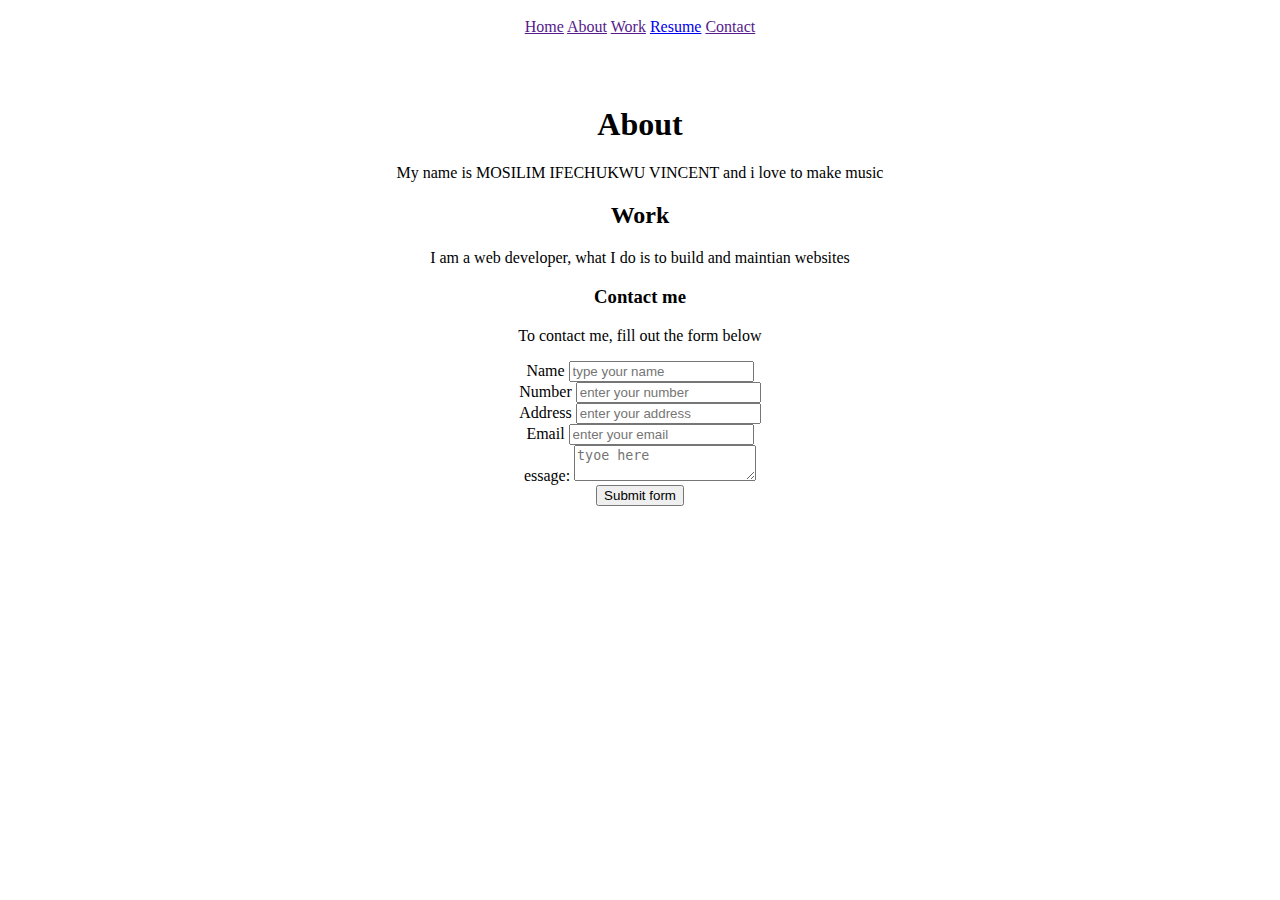
<file: index.html>
<!DOCTYPE html>
<html lang="en">
<head>
    <meta charset="UTF-8">
    <meta name="viewport" content="width=device-width, initial-scale=1.0">
    <title>HTML Practice</title>
    <link rel="stylesheet" href="./style.css">
    <meta name="viewport" content="width=device-width,initial-scale.0">
    <title>HTML Practice</title>
</head>
<body>
    <header>
        <nav class="navbar">
            <a href="">Home</a>
            <a href="">About</a>
            <a href="">Work</a>
            <a href="./docplanner.html">Resume</a>
            <a href="">Contact</a>
        </nav>
    </header>

<main>
    <section>
        <h1 class="VINCENT">About</h1>
        <p>My name is MOSILIM IFECHUKWU VINCENT and i love to make music</p>
    </section>

    <section>
        <h2>Work</h2>
        <p>I am a web developer, what I do is to build and maintian websites</p>
    </section>

    <section>
        <h3>Contact me</h3>
        <p>To contact me, fill out the form below</p>
        <form action="">
            <div>
                <label for="">Name</label>
                <input type="text" name="" id="name" placeholder="type your name"> 
            </div>
            <div>
                <label for="">Number</label>
                <input type="number" name="" id="number" placeholder="enter your number">
            </div>
            <div>
                 <label for="">Address</label>
                 <input type="text" name="" id="name" placeholder="enter your address">
            </div>
            <div>
                <label for="">Email</label>
                <input type="email" id="email" placeholder="enter your email">
           </div>
           <div>
            <label for="">essage:</label>
            <textarea name="" id="message" placeholder="tyoe here"></textarea>
           </div>
           <button type="submit">Submit form</button>
            </form>
    </section>
</main>
</body>
</html>
</file>
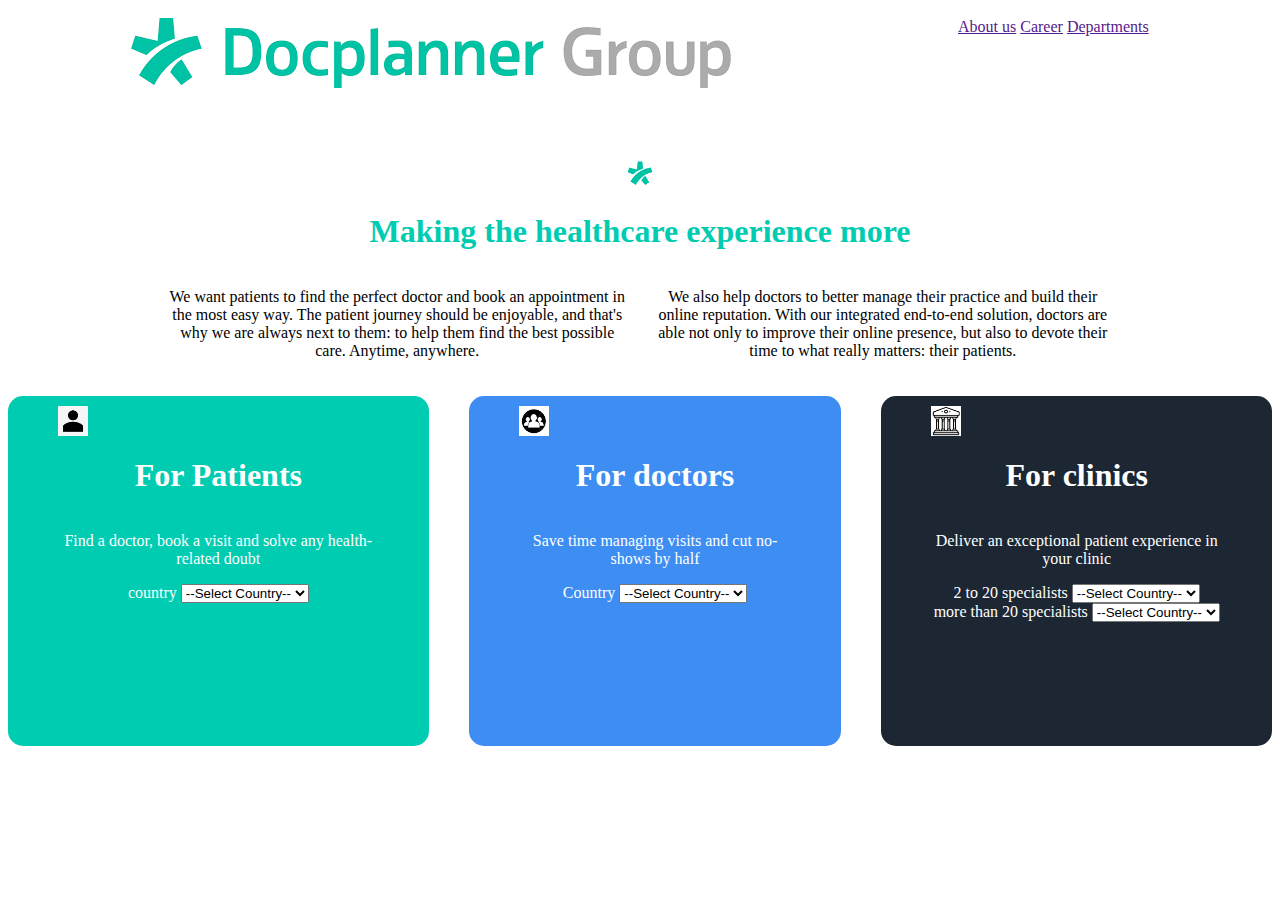
<file: docplanner.html>
<!DOCTYPE html>
<html lang="en">
<head>
    <meta charset="UTF-8">
    <meta name="viewport" content="width=device-width, initial-scale=1.0">
    <title>Docplanner group</title>
    <link rel="stylesheet" href="style.css">
</head>
<body>
    
    <header>
        <img src="./images/Docplanner.png" alt="" class="logo image"/>
        <nav>
            <a href="">About us</a>
            <a href="">Career</a>
            <a href="">Departments</a>
        </nav>
    </header>
    <main>
        <div >
            <div class="div-1-con">
               <img src="./images/logo2.png" alt="" class="logo2-img"> 
               <h1 class="text1">Making the healthcare experience more</h1>
            </div>
            <div class="para-div">
                <p class="para-text">
                    We want patients to find the perfect doctor and book an appointment in the most easy way. The patient journey should be enjoyable, and that's why we are always next to them: to help them find the best possible care. Anytime, anywhere.
                 </p>
                <p class="para-text">
                    We also help doctors to better manage their practice and build their online reputation. With our integrated end-to-end solution, doctors are able not only to improve their online presence, but also to devote their time to what really matters: their patients.
                 </p>
            </div>

             <div class="container">
            <div class="sub-container">
                <img src="./images/person1.png" alt="" class="logo2-img">
                <h1>For Patients</h1>
                <p>Find a doctor, book a visit and solve any health-related doubt</p>
                <form action="">
                    <label for="country">country</label>
                    <select name="country" id="country" required>
                        <option value="">--Select Country--</option>
                        <option value="Nigeria">Nigeria</option>
                        <option value="Ghana">Ghana</option>
                        <option value="Senegal">Senegal</option>
                        <option value="Congo">Congo,</option>
                        <option value="Cameroon">Cameroon</option>
                        <option value="Angola">Angola</option>
                    </select>
                </form>
            </div>
            <div class="sub-container1">
                <img src="./images/person2.png" alt="" class="logo2-img">
                <h1>
                    For doctors
                </h1>
                <p>Save time managing visits and cut no-shows by half</p>
                <form action="">
                    <label for="country">Country</label>
                    <select name="country" id="country" required>
                        <option value="">--Select Country--</option>
                        <option value="Nigeria">Nigeria</option>
                        <option value="Ghana">Ghana</option>
                        <option value="Senegal">Senegal</option>
                        <option value="Congo">Congo,</option>
                        <option value="Cameroon">Cameroon</option>
                        <option value="Angola">Angola</option>
                        <option value="USA">USA</option>
                        <option value="England">England</option>
                        <option value="Portugal">Portugal</option>
                    </select>
                </form>
            </div>
            <div class="sub-container2">
                <img src="./images/building.png" alt="" class="logo2-img">
                <h1>
                    For clinics
                </h1>
                <p>
                    Deliver an exceptional patient experience in your clinic
                </p>
                <form action="">
                    <label for="country">2 to 20 specialists</label>
                    <select name="country" id="country" required>
                        <option value="">--Select Country--</option>
                        <option value="Nigeria">Nigeria</option>
                        <option value="Ghana">Ghana</option>
                        <option value="Senegal">Senegal</option>
                        <option value="Congo">Congo,</option>
                        <option value="Cameroon">Cameroon</option>
                        <option value="Angola">Angola</option>
                        <option value="USA">USA</option>
                        <option value="England">England</option>
                        <option value="Portugal">Portugal</option>
                    </select>
                </form>
                <form action="">
                    <label for="country">more than 20 specialists</label>
                    <select name="country" id="country" required>
                        <option value="">--Select Country--</option>
                        <option value="Nigeria">Nigeria</option>
                        <option value="Ghana">Ghana</option>
                        <option value="Senegal">Senegal</option>
                        <option value="Congo">Congo,</option>
                        <option value="Cameroon">Cameroon</option>
                        <option value="Angola">Angola</option>
                    </select>
                </form>
            </div>
        </section>
    </main>
</body>
</html>
</file>
<file: style.css>
body{
    text-align: center;
}

header{
    display: flex;
    justify-content: space-around;
    padding: 10px;
    margin-bottom: 60px;
}

.logo-image {
width: 260px;
}

.logo2-img {
    width: 30px;
}

.text1 {
    color: #00CCB1;
}

.div-1-con{
    display: block;
    text-align: center;
    
}

.para-div{
    display: flex;
    justify-content: center;
    padding: 0 50px;
    gap: 20px;
}

.para-text{
    width: 40%;
}

.container{
   display: flex;
   margin-top: 20px;
   justify-content: center;
   width: 100%;
   gap: 40px;
   height: 350px;
}

.sub-container{
    background-color: #00CCB1;
    display: flex;
    flex-direction: column;
    padding: 10px 50px 0 50px;
    color: white;
    border-radius: 15px;
}


.sub-container1{
    background-color: #3d8df3;
    display: flex;
    flex-direction: column;
    padding:  10px 50px 0 50px;
    color: white;
    border-radius: 15px;
}

.sub-container2{
    background-color: #1d2734;
    display: flex;
    flex-direction: column;
    padding:  10px 50px 0 50px;
    color: white;
    border-radius: 15px;
}
</file>
